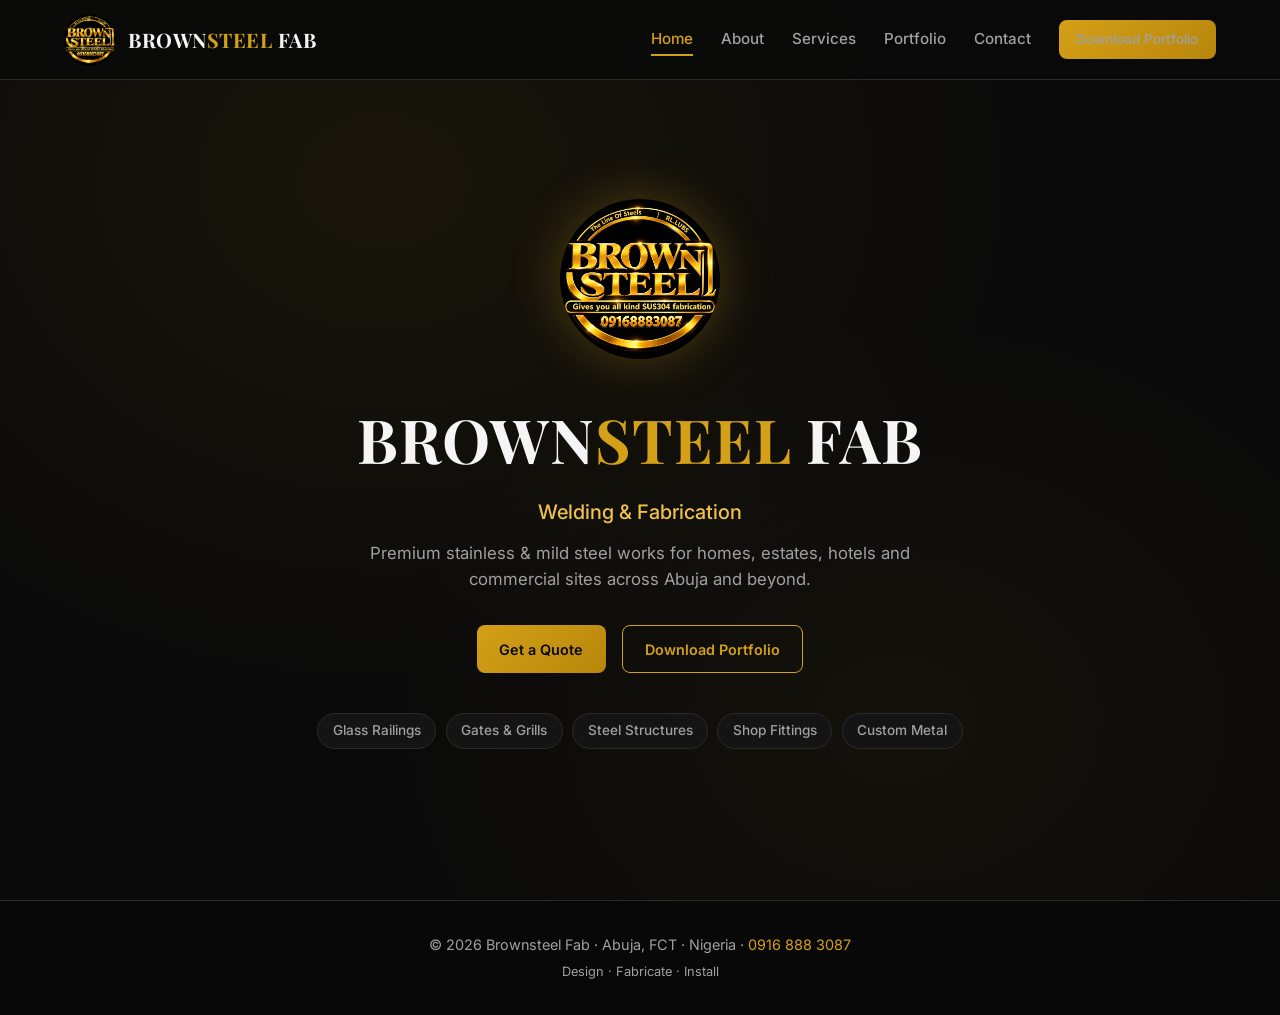
<file: index.html>
<!DOCTYPE html>
<html lang="en">
<head>
  <meta charset="UTF-8">
  <meta name="viewport" content="width=device-width, initial-scale=1.0">
  <title>Brownsteel Fab | Welding & Fabrication — Abuja</title>
  <meta name="description" content="Brownsteel Fab — Premium welding and metal fabrication in Abuja. Glass railings, gates, steel structures, boutique shop fittings & custom metal works.">
  <link rel="preconnect" href="https://fonts.googleapis.com">
  <link rel="preconnect" href="https://fonts.gstatic.com" crossorigin>
  <link href="https://fonts.googleapis.com/css2?family=Inter:wght@300;400;500;600;700&family=Playfair+Display:wght@600;700&display=swap" rel="stylesheet">
  <link rel="stylesheet" href="css/style.css">
</head>
<body>

  <!-- Header -->
  <header id="header">
    <div class="header-inner">
      <a href="index.html" class="logo">
        <img src="images/logo-main.jpg" alt="Brownsteel Fab Logo">
        <div class="logo-text">BROWN<span>STEEL</span> FAB</div>
      </a>

      <nav class="nav-desktop">
        <a href="index.html" class="active">Home</a>
        <a href="about.html">About</a>
        <a href="services.html">Services</a>
        <a href="portfolio.html">Portfolio</a>
        <a href="contact.html">Contact</a>
        <a href="Brownsteel_Fab_Portfolio.pdf" download class="btn btn-gold" style="padding: 0.55rem 1.1rem; font-size: 0.85rem;">
          Download Portfolio
        </a>
      </nav>

      <button class="hamburger" id="hamburger" aria-label="Menu">
        <span></span>
        <span></span>
        <span></span>
      </button>
    </div>
  </header>

  <!-- Mobile Menu -->
  <div class="mobile-overlay" id="overlay"></div>
  <nav class="mobile-menu" id="mobileMenu">
    <a href="index.html" class="active">Home</a>
    <a href="about.html">About</a>
    <a href="services.html">Services</a>
    <a href="portfolio.html">Portfolio</a>
    <a href="contact.html">Contact</a>
    <a href="Brownsteel_Fab_Portfolio.pdf" download class="btn btn-gold" style="margin-top: 1rem; justify-content: center;">
      Download Portfolio
    </a>
    <a href="https://wa.me/2349168883087" target="_blank" class="btn btn-outline" style="justify-content: center; margin-top: 0.5rem;">
      WhatsApp Us
    </a>
  </nav>

  <!-- Hero only - Landing page -->
  <section class="hero">
    <div class="hero-content">
      <img src="images/logo-main.jpg" alt="Brownsteel Fab" class="hero-logo">
      <h1>BROWN<span>STEEL</span> FAB</h1>
      <p class="tagline">Welding & Fabrication</p>
      <p class="subtitle">Premium stainless & mild steel works for homes, estates, hotels and commercial sites across Abuja and beyond.</p>
      
      <div class="hero-btns">
        <a href="https://wa.me/2349168883087?text=Hello%20Brownsteel%20Fab%2C%20I%20would%20like%20a%20quote." target="_blank" class="btn btn-gold">
          Get a Quote
        </a>
        <a href="Brownsteel_Fab_Portfolio.pdf" download class="btn btn-outline">
          Download Portfolio
        </a>
      </div>

      <div class="hero-tags">
        <span class="tag">Glass Railings</span>
        <span class="tag">Gates & Grills</span>
        <span class="tag">Steel Structures</span>
        <span class="tag">Shop Fittings</span>
        <span class="tag">Custom Metal</span>
      </div>
    </div>
  </section>

  <!-- Footer -->
  <footer>
    <p>© 2026 Brownsteel Fab · Abuja, FCT · Nigeria · <a href="https://wa.me/2349168883087">0916 888 3087</a></p>
    <p style="margin-top:0.4rem; font-size:0.8rem;">Design · Fabricate · Install</p>
  </footer>

  <script src="js/main.js"></script>
</body>
</html>
</file>
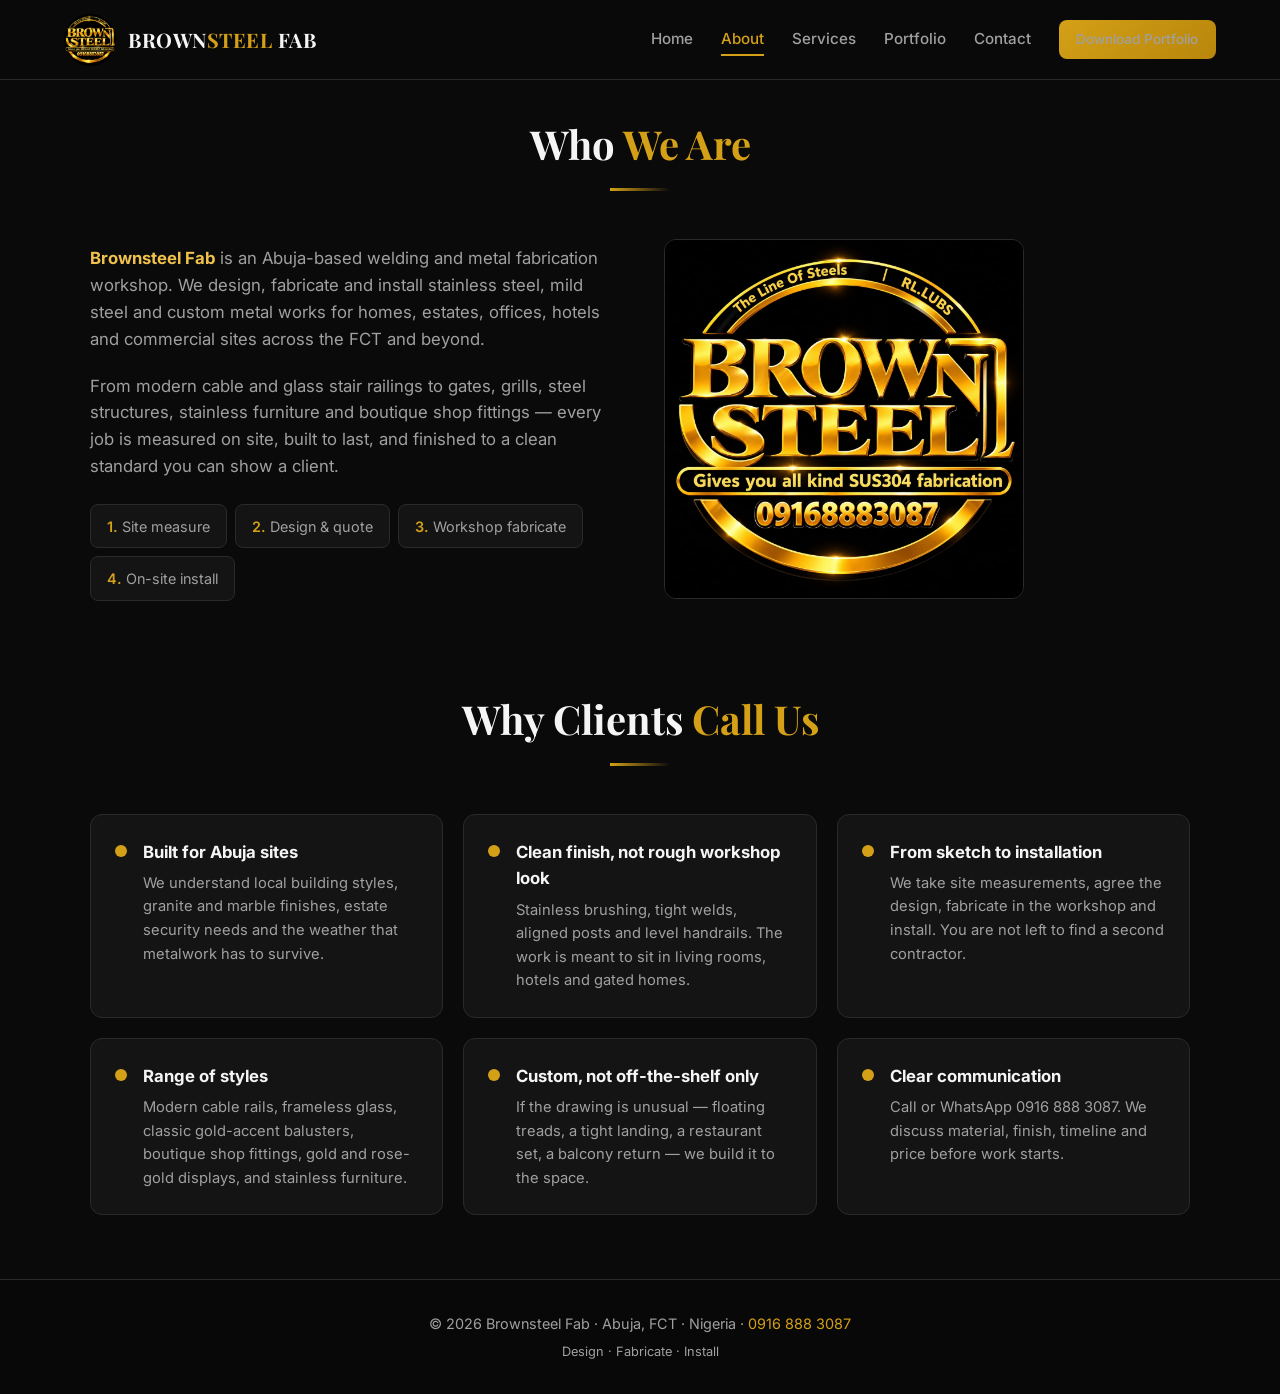
<file: about.html>
<!DOCTYPE html>
<html lang="en">
<head>
  <meta charset="UTF-8">
  <meta name="viewport" content="width=device-width, initial-scale=1.0">
  <title>About Us | Brownsteel Fab</title>
  <meta name="description" content="Learn about Brownsteel Fab — Abuja-based welding and metal fabrication specialists.">
  <link rel="preconnect" href="https://fonts.googleapis.com">
  <link rel="preconnect" href="https://fonts.gstatic.com" crossorigin>
  <link href="https://fonts.googleapis.com/css2?family=Inter:wght@300;400;500;600;700&family=Playfair+Display:wght@600;700&display=swap" rel="stylesheet">
  <link rel="stylesheet" href="css/style.css">
</head>
<body>

  <header id="header">
    <div class="header-inner">
      <a href="index.html" class="logo">
        <img src="images/logo-main.jpg" alt="Brownsteel Fab Logo">
        <div class="logo-text">BROWN<span>STEEL</span> FAB</div>
      </a>
      <nav class="nav-desktop">
        <a href="index.html">Home</a>
        <a href="about.html" class="active">About</a>
        <a href="services.html">Services</a>
        <a href="portfolio.html">Portfolio</a>
        <a href="contact.html">Contact</a>
        <a href="Brownsteel_Fab_Portfolio.pdf" download class="btn btn-gold" style="padding: 0.55rem 1.1rem; font-size: 0.85rem;">Download Portfolio</a>
      </nav>
      <button class="hamburger" id="hamburger" aria-label="Menu">
        <span></span><span></span><span></span>
      </button>
    </div>
  </header>

  <div class="mobile-overlay" id="overlay"></div>
  <nav class="mobile-menu" id="mobileMenu">
    <a href="index.html">Home</a>
    <a href="about.html" class="active">About</a>
    <a href="services.html">Services</a>
    <a href="portfolio.html">Portfolio</a>
    <a href="contact.html">Contact</a>
    <a href="Brownsteel_Fab_Portfolio.pdf" download class="btn btn-gold" style="margin-top: 1rem; justify-content: center;">Download Portfolio</a>
    <a href="https://wa.me/2349168883087" target="_blank" class="btn btn-outline" style="justify-content: center; margin-top: 0.5rem;">WhatsApp Us</a>
  </nav>

  <main class="page-content">
    <div class="container">
      <div class="section-header">
        <h2>Who <span>We Are</span></h2>
        <div class="divider"></div>
      </div>

      <div class="about-grid">
        <div class="about-text">
          <p><strong>Brownsteel Fab</strong> is an Abuja-based welding and metal fabrication workshop. We design, fabricate and install stainless steel, mild steel and custom metal works for homes, estates, offices, hotels and commercial sites across the FCT and beyond.</p>
          <p>From modern cable and glass stair railings to gates, grills, steel structures, stainless furniture and boutique shop fittings — every job is measured on site, built to last, and finished to a clean standard you can show a client.</p>
          <div class="process">
            <div class="process-step"><span>1.</span> Site measure</div>
            <div class="process-step"><span>2.</span> Design & quote</div>
            <div class="process-step"><span>3.</span> Workshop fabricate</div>
            <div class="process-step"><span>4.</span> On-site install</div>
          </div>
        </div>
        <div>
          <img src="images/logo-main.jpg" alt="Brownsteel Fab Logo" style="width:100%; max-width:360px; border-radius:12px; border:1px solid var(--border);">
        </div>
      </div>

      <!-- Why Us included here -->
      <div style="margin-top: 5rem;">
        <div class="section-header">
          <h2>Why Clients <span>Call Us</span></h2>
          <div class="divider"></div>
        </div>
        <div class="why-grid">
          <div class="why-card">
            <div class="why-icon"></div>
            <div>
              <h4>Built for Abuja sites</h4>
              <p>We understand local building styles, granite and marble finishes, estate security needs and the weather that metalwork has to survive.</p>
            </div>
          </div>
          <div class="why-card">
            <div class="why-icon"></div>
            <div>
              <h4>Clean finish, not rough workshop look</h4>
              <p>Stainless brushing, tight welds, aligned posts and level handrails. The work is meant to sit in living rooms, hotels and gated homes.</p>
            </div>
          </div>
          <div class="why-card">
            <div class="why-icon"></div>
            <div>
              <h4>From sketch to installation</h4>
              <p>We take site measurements, agree the design, fabricate in the workshop and install. You are not left to find a second contractor.</p>
            </div>
          </div>
          <div class="why-card">
            <div class="why-icon"></div>
            <div>
              <h4>Range of styles</h4>
              <p>Modern cable rails, frameless glass, classic gold-accent balusters, boutique shop fittings, gold and rose-gold displays, and stainless furniture.</p>
            </div>
          </div>
          <div class="why-card">
            <div class="why-icon"></div>
            <div>
              <h4>Custom, not off-the-shelf only</h4>
              <p>If the drawing is unusual — floating treads, a tight landing, a restaurant set, a balcony return — we build it to the space.</p>
            </div>
          </div>
          <div class="why-card">
            <div class="why-icon"></div>
            <div>
              <h4>Clear communication</h4>
              <p>Call or WhatsApp 0916 888 3087. We discuss material, finish, timeline and price before work starts.</p>
            </div>
          </div>
        </div>
      </div>
    </div>
  </main>

  <footer>
    <p>© 2026 Brownsteel Fab · Abuja, FCT · Nigeria · <a href="https://wa.me/2349168883087">0916 888 3087</a></p>
    <p style="margin-top:0.4rem; font-size:0.8rem;">Design · Fabricate · Install</p>
  </footer>

  <script src="js/main.js"></script>
</body>
</html>
</file>
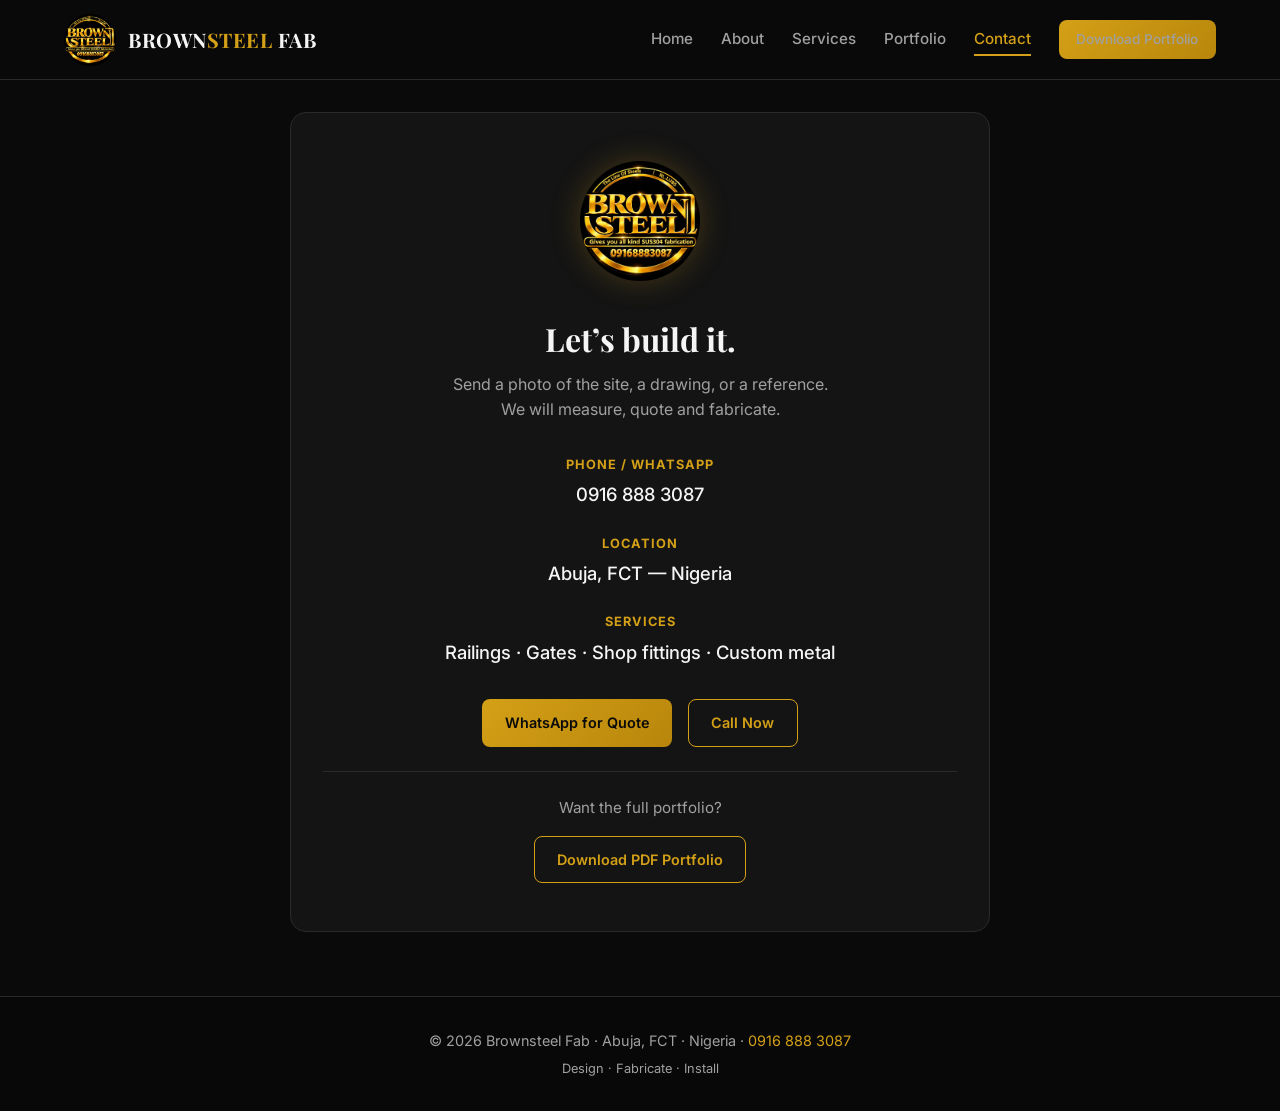
<file: contact.html>
<!DOCTYPE html>
<html lang="en">
<head>
  <meta charset="UTF-8">
  <meta name="viewport" content="width=device-width, initial-scale=1.0">
  <title>Contact | Brownsteel Fab</title>
  <meta name="description" content="Contact Brownsteel Fab for a quote. WhatsApp or call 0916 888 3087 — Abuja, Nigeria.">
  <link rel="preconnect" href="https://fonts.googleapis.com">
  <link rel="preconnect" href="https://fonts.gstatic.com" crossorigin>
  <link href="https://fonts.googleapis.com/css2?family=Inter:wght@300;400;500;600;700&family=Playfair+Display:wght@600;700&display=swap" rel="stylesheet">
  <link rel="stylesheet" href="css/style.css">
</head>
<body>

  <header id="header">
    <div class="header-inner">
      <a href="index.html" class="logo">
        <img src="images/logo-main.jpg" alt="Brownsteel Fab Logo">
        <div class="logo-text">BROWN<span>STEEL</span> FAB</div>
      </a>
      <nav class="nav-desktop">
        <a href="index.html">Home</a>
        <a href="about.html">About</a>
        <a href="services.html">Services</a>
        <a href="portfolio.html">Portfolio</a>
        <a href="contact.html" class="active">Contact</a>
        <a href="Brownsteel_Fab_Portfolio.pdf" download class="btn btn-gold" style="padding: 0.55rem 1.1rem; font-size: 0.85rem;">Download Portfolio</a>
      </nav>
      <button class="hamburger" id="hamburger" aria-label="Menu">
        <span></span><span></span><span></span>
      </button>
    </div>
  </header>

  <div class="mobile-overlay" id="overlay"></div>
  <nav class="mobile-menu" id="mobileMenu">
    <a href="index.html">Home</a>
    <a href="about.html">About</a>
    <a href="services.html">Services</a>
    <a href="portfolio.html">Portfolio</a>
    <a href="contact.html" class="active">Contact</a>
    <a href="Brownsteel_Fab_Portfolio.pdf" download class="btn btn-gold" style="margin-top: 1rem; justify-content: center;">Download Portfolio</a>
    <a href="https://wa.me/2349168883087" target="_blank" class="btn btn-outline" style="justify-content: center; margin-top: 0.5rem;">WhatsApp Us</a>
  </nav>

  <main class="page-content">
    <div class="container">
      <div class="contact-box">
        <img src="images/logo-main.jpg" alt="Brownsteel Fab" class="logo-big">
        <h2>Let’s build it.</h2>
        <p class="lead">Send a photo of the site, a drawing, or a reference.<br>We will measure, quote and fabricate.</p>

        <div class="contact-details">
          <div class="contact-item">
            <h5>Phone / WhatsApp</h5>
            <p><a href="https://wa.me/2349168883087">0916 888 3087</a></p>
          </div>
          <div class="contact-item">
            <h5>Location</h5>
            <p>Abuja, FCT — Nigeria</p>
          </div>
          <div class="contact-item">
            <h5>Services</h5>
            <p>Railings · Gates · Shop fittings · Custom metal</p>
          </div>
        </div>

        <div style="display:flex; flex-wrap:wrap; gap:1rem; justify-content:center;">
          <a href="https://wa.me/2349168883087?text=Hello%20Brownsteel%20Fab%2C%20I%20would%20like%20a%20quote." target="_blank" class="btn btn-gold">
            WhatsApp for Quote
          </a>
          <a href="tel:+2349168883087" class="btn btn-outline">
            Call Now
          </a>
        </div>

        <div class="download-cta">
          <p style="color:var(--text-muted); margin-bottom:1rem; font-size:0.95rem;">Want the full portfolio?</p>
          <a href="Brownsteel_Fab_Portfolio.pdf" download class="btn btn-outline">
            Download PDF Portfolio
          </a>
        </div>
      </div>
    </div>
  </main>

  <footer>
    <p>© 2026 Brownsteel Fab · Abuja, FCT · Nigeria · <a href="https://wa.me/2349168883087">0916 888 3087</a></p>
    <p style="margin-top:0.4rem; font-size:0.8rem;">Design · Fabricate · Install</p>
  </footer>

  <script src="js/main.js"></script>
</body>
</html>
</file>
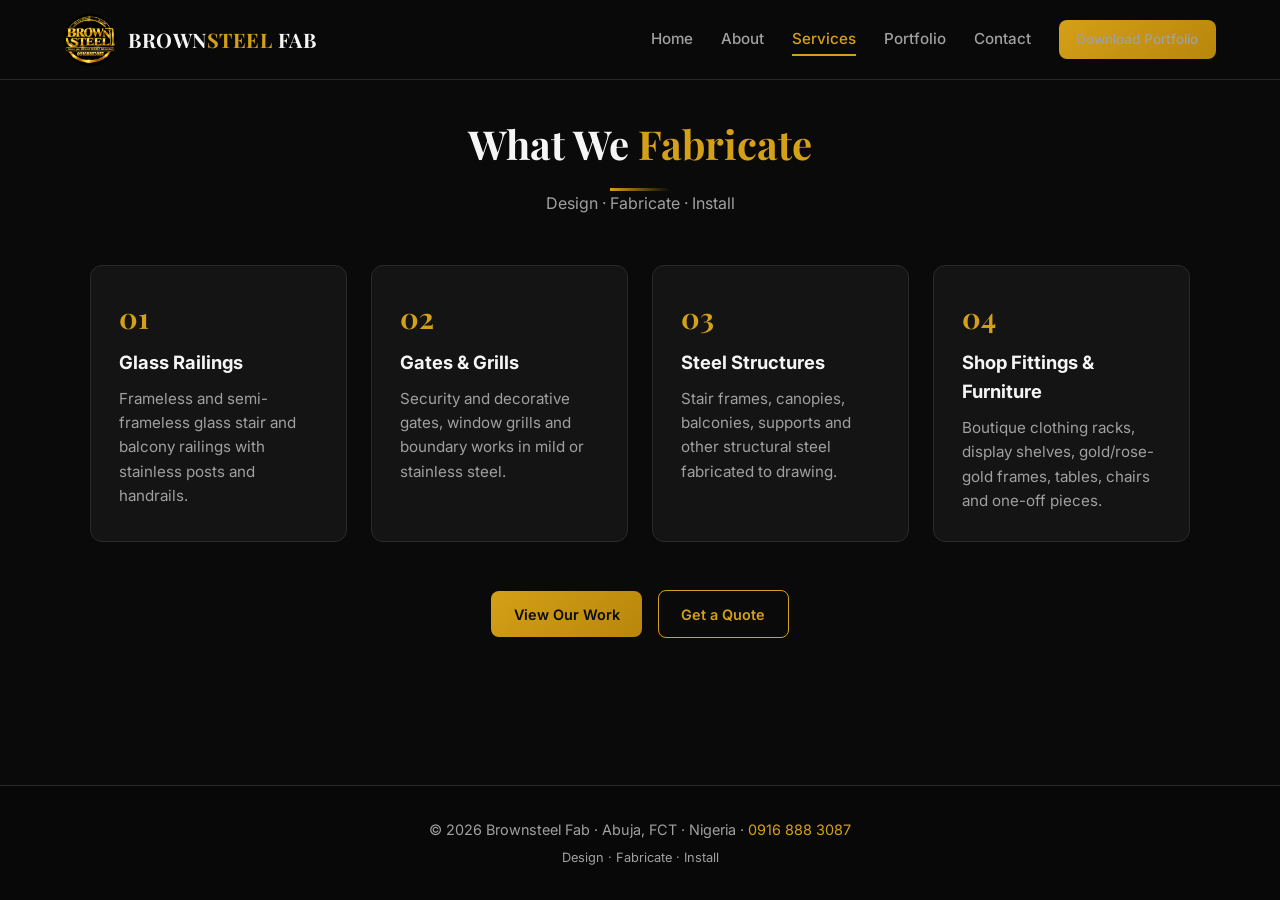
<file: services.html>
<!DOCTYPE html>
<html lang="en">
<head>
  <meta charset="UTF-8">
  <meta name="viewport" content="width=device-width, initial-scale=1.0">
  <title>Services | Brownsteel Fab</title>
  <meta name="description" content="Our services — Glass railings, gates & grills, steel structures, shop fittings and custom metal works.">
  <link rel="preconnect" href="https://fonts.googleapis.com">
  <link rel="preconnect" href="https://fonts.gstatic.com" crossorigin>
  <link href="https://fonts.googleapis.com/css2?family=Inter:wght@300;400;500;600;700&family=Playfair+Display:wght@600;700&display=swap" rel="stylesheet">
  <link rel="stylesheet" href="css/style.css">
</head>
<body>

  <header id="header">
    <div class="header-inner">
      <a href="index.html" class="logo">
        <img src="images/logo-main.jpg" alt="Brownsteel Fab Logo">
        <div class="logo-text">BROWN<span>STEEL</span> FAB</div>
      </a>
      <nav class="nav-desktop">
        <a href="index.html">Home</a>
        <a href="about.html">About</a>
        <a href="services.html" class="active">Services</a>
        <a href="portfolio.html">Portfolio</a>
        <a href="contact.html">Contact</a>
        <a href="Brownsteel_Fab_Portfolio.pdf" download class="btn btn-gold" style="padding: 0.55rem 1.1rem; font-size: 0.85rem;">Download Portfolio</a>
      </nav>
      <button class="hamburger" id="hamburger" aria-label="Menu">
        <span></span><span></span><span></span>
      </button>
    </div>
  </header>

  <div class="mobile-overlay" id="overlay"></div>
  <nav class="mobile-menu" id="mobileMenu">
    <a href="index.html">Home</a>
    <a href="about.html">About</a>
    <a href="services.html" class="active">Services</a>
    <a href="portfolio.html">Portfolio</a>
    <a href="contact.html">Contact</a>
    <a href="Brownsteel_Fab_Portfolio.pdf" download class="btn btn-gold" style="margin-top: 1rem; justify-content: center;">Download Portfolio</a>
    <a href="https://wa.me/2349168883087" target="_blank" class="btn btn-outline" style="justify-content: center; margin-top: 0.5rem;">WhatsApp Us</a>
  </nav>

  <main class="page-content">
    <div class="container">
      <div class="section-header">
        <h2>What We <span>Fabricate</span></h2>
        <div class="divider"></div>
        <p>Design · Fabricate · Install</p>
      </div>

      <div class="services-grid">
        <div class="service-card">
          <div class="service-num">01</div>
          <h3>Glass Railings</h3>
          <p>Frameless and semi-frameless glass stair and balcony railings with stainless posts and handrails.</p>
        </div>
        <div class="service-card">
          <div class="service-num">02</div>
          <h3>Gates & Grills</h3>
          <p>Security and decorative gates, window grills and boundary works in mild or stainless steel.</p>
        </div>
        <div class="service-card">
          <div class="service-num">03</div>
          <h3>Steel Structures</h3>
          <p>Stair frames, canopies, balconies, supports and other structural steel fabricated to drawing.</p>
        </div>
        <div class="service-card">
          <div class="service-num">04</div>
          <h3>Shop Fittings & Furniture</h3>
          <p>Boutique clothing racks, display shelves, gold/rose-gold frames, tables, chairs and one-off pieces.</p>
        </div>
      </div>

      <div style="text-align:center; margin-top: 3rem;">
        <a href="portfolio.html" class="btn btn-gold">View Our Work</a>
        <a href="contact.html" class="btn btn-outline" style="margin-left: 0.75rem;">Get a Quote</a>
      </div>
    </div>
  </main>

  <footer>
    <p>© 2026 Brownsteel Fab · Abuja, FCT · Nigeria · <a href="https://wa.me/2349168883087">0916 888 3087</a></p>
    <p style="margin-top:0.4rem; font-size:0.8rem;">Design · Fabricate · Install</p>
  </footer>

  <script src="js/main.js"></script>
</body>
</html>
</file>
<file: css/style.css>
:root {
  --bg: #0a0a0a;
  --bg-card: #141414;
  --bg-elevated: #1a1a1a;
  --gold: #d4a017;
  --gold-light: #f0c14b;
  --gold-dark: #b8860b;
  --text: #f5f5f5;
  --text-muted: #a0a0a0;
  --border: #2a2a2a;
  --radius: 12px;
  --shadow: 0 8px 32px rgba(0,0,0,0.4);
}

* {
  margin: 0;
  padding: 0;
  box-sizing: border-box;
}

html {
  scroll-behavior: smooth;
}

body {
  font-family: 'Inter', system-ui, sans-serif;
  background: var(--bg);
  color: var(--text);
  line-height: 1.6;
  overflow-x: hidden;
  min-height: 100vh;
  display: flex;
  flex-direction: column;
}

/* Header */
header {
  position: fixed;
  top: 0;
  left: 0;
  right: 0;
  z-index: 1000;
  background: rgba(10, 10, 10, 0.92);
  backdrop-filter: blur(12px);
  border-bottom: 1px solid var(--border);
  transition: all 0.3s ease;
}

header.scrolled {
  box-shadow: 0 4px 20px rgba(0,0,0,0.5);
}

.header-inner {
  max-width: 1200px;
  margin: 0 auto;
  padding: 0.85rem 1.5rem;
  display: flex;
  align-items: center;
  justify-content: space-between;
}

.logo {
  display: flex;
  align-items: center;
  gap: 0.75rem;
  text-decoration: none;
  color: var(--text);
}

.logo img {
  width: 52px;
  height: 52px;
  border-radius: 50%;
  object-fit: cover;
  border: none;
  background: #111;
}

.logo-text {
  font-family: 'Playfair Display', serif;
  font-weight: 700;
  font-size: 1.25rem;
  letter-spacing: 0.5px;
}

.logo-text span {
  color: var(--gold);
}

/* Desktop Nav */
.nav-desktop {
  display: flex;
  align-items: center;
  gap: 1.75rem;
}

.nav-desktop a {
  color: var(--text-muted);
  text-decoration: none;
  font-size: 0.95rem;
  font-weight: 500;
  transition: color 0.2s;
  position: relative;
}

.nav-desktop a:hover,
.nav-desktop a.active {
  color: var(--gold);
}

.nav-desktop a::after {
  content: '';
  position: absolute;
  bottom: -4px;
  left: 0;
  width: 0;
  height: 2px;
  background: var(--gold);
  transition: width 0.3s;
}

.nav-desktop a:hover::after,
.nav-desktop a.active::after {
  width: 100%;
}

.btn {
  display: inline-flex;
  align-items: center;
  gap: 0.5rem;
  padding: 0.7rem 1.4rem;
  border-radius: 8px;
  font-weight: 600;
  font-size: 0.9rem;
  text-decoration: none;
  transition: all 0.25s ease;
  cursor: pointer;
  border: none;
}

.btn-gold {
  background: linear-gradient(135deg, var(--gold), var(--gold-dark));
  color: #0a0a0a;
}

.btn-gold:hover {
  transform: translateY(-2px);
  box-shadow: 0 6px 20px rgba(212, 160, 23, 0.35);
}

.btn-outline {
  background: transparent;
  border: 1.5px solid var(--gold);
  color: var(--gold);
}

.btn-outline:hover {
  background: var(--gold);
  color: #0a0a0a;
}

/* Hamburger */
.hamburger {
  display: none;
  flex-direction: column;
  gap: 5px;
  background: none;
  border: none;
  cursor: pointer;
  padding: 8px;
  z-index: 1001;
}

.hamburger span {
  display: block;
  width: 26px;
  height: 2.5px;
  background: var(--gold);
  border-radius: 2px;
  transition: all 0.3s ease;
}

.hamburger.active span:nth-child(1) {
  transform: translateY(7.5px) rotate(45deg);
}
.hamburger.active span:nth-child(2) {
  opacity: 0;
}
.hamburger.active span:nth-child(3) {
  transform: translateY(-7.5px) rotate(-45deg);
}

/* Mobile Menu */
.mobile-menu {
  position: fixed;
  top: 0;
  right: -100%;
  width: min(320px, 85vw);
  height: 100vh;
  background: var(--bg-elevated);
  border-left: 1px solid var(--border);
  padding: 5rem 1.5rem 2rem;
  transition: right 0.35s cubic-bezier(0.4, 0, 0.2, 1);
  z-index: 999;
  display: flex;
  flex-direction: column;
  gap: 0.5rem;
}

.mobile-menu.open {
  right: 0;
}

.mobile-menu a {
  color: var(--text);
  text-decoration: none;
  font-size: 1.15rem;
  font-weight: 500;
  padding: 0.9rem 1rem;
  border-radius: 8px;
  transition: all 0.2s;
}

.mobile-menu a:hover,
.mobile-menu a.active {
  background: rgba(212, 160, 23, 0.1);
  color: var(--gold);
}

.mobile-overlay {
  position: fixed;
  inset: 0;
  background: rgba(0,0,0,0.6);
  opacity: 0;
  visibility: hidden;
  transition: all 0.3s;
  z-index: 998;
}

.mobile-overlay.show {
  opacity: 1;
  visibility: visible;
}

/* Hero - Landing only */
.hero {
  min-height: 100vh;
  display: flex;
  align-items: center;
  justify-content: center;
  text-align: center;
  padding: 7rem 1.5rem 4rem;
  background: 
    radial-gradient(ellipse at 30% 20%, rgba(212, 160, 23, 0.08) 0%, transparent 50%),
    radial-gradient(ellipse at 70% 80%, rgba(212, 160, 23, 0.05) 0%, transparent 40%),
    var(--bg);
  position: relative;
  flex: 1;
}

.hero-content {
  max-width: 800px;
}

.hero-logo {
  width: 160px;
  height: 160px;
  border-radius: 50%;
  border: none;
  margin: 0 auto 1.5rem;
  object-fit: cover;
  box-shadow: 0 0 50px rgba(212, 160, 23, 0.3);
  background: #111;
}

.hero h1 {
  font-family: 'Playfair Display', serif;
  font-size: clamp(2.4rem, 6vw, 3.8rem);
  font-weight: 700;
  letter-spacing: 1px;
  margin-bottom: 0.5rem;
}

.hero h1 span {
  color: var(--gold);
}

.hero .tagline {
  font-size: 1.25rem;
  color: var(--gold-light);
  font-weight: 500;
  margin-bottom: 0.75rem;
}

.hero .subtitle {
  color: var(--text-muted);
  font-size: 1.05rem;
  max-width: 560px;
  margin: 0 auto 2rem;
}

.hero-btns {
  display: flex;
  flex-wrap: wrap;
  gap: 1rem;
  justify-content: center;
  margin-bottom: 2.5rem;
}

.hero-tags {
  display: flex;
  flex-wrap: wrap;
  gap: 0.6rem;
  justify-content: center;
}

.tag {
  background: var(--bg-card);
  border: 1px solid var(--border);
  color: var(--text-muted);
  padding: 0.4rem 0.9rem;
  border-radius: 50px;
  font-size: 0.85rem;
  font-weight: 500;
}

/* Page content (for inner pages) */
.page-content {
  padding: 7rem 1.5rem 4rem;
  flex: 1;
}

.container {
  max-width: 1100px;
  margin: 0 auto;
}

.section-header {
  text-align: center;
  margin-bottom: 3rem;
}

.section-header h2 {
  font-family: 'Playfair Display', serif;
  font-size: clamp(1.8rem, 4vw, 2.5rem);
  margin-bottom: 0.75rem;
}

.section-header h2 span {
  color: var(--gold);
}

.section-header p {
  color: var(--text-muted);
  max-width: 560px;
  margin: 0 auto;
}

.divider {
  width: 60px;
  height: 3px;
  background: linear-gradient(90deg, var(--gold), transparent);
  margin: 0.75rem auto 0;
}

/* About */
.about-grid {
  display: grid;
  grid-template-columns: 1fr 1fr;
  gap: 3rem;
  align-items: center;
}

.about-text p {
  color: var(--text-muted);
  margin-bottom: 1.25rem;
  font-size: 1.05rem;
}

.about-text strong {
  color: var(--gold-light);
}

.process {
  display: flex;
  flex-wrap: wrap;
  gap: 0.5rem;
  margin-top: 1.5rem;
}

.process-step {
  background: var(--bg-card);
  border: 1px solid var(--border);
  padding: 0.6rem 1rem;
  border-radius: 8px;
  font-size: 0.9rem;
  color: var(--text-muted);
}

.process-step span {
  color: var(--gold);
  font-weight: 600;
}

/* Services */
.services-grid {
  display: grid;
  grid-template-columns: repeat(auto-fit, minmax(240px, 1fr));
  gap: 1.5rem;
}

.service-card {
  background: var(--bg-card);
  border: 1px solid var(--border);
  border-radius: var(--radius);
  padding: 1.75rem;
  transition: all 0.3s ease;
}

.service-card:hover {
  border-color: var(--gold);
  transform: translateY(-4px);
  box-shadow: var(--shadow);
}

.service-num {
  font-family: 'Playfair Display', serif;
  font-size: 1.8rem;
  color: var(--gold);
  font-weight: 700;
  margin-bottom: 0.5rem;
}

.service-card h3 {
  font-size: 1.15rem;
  margin-bottom: 0.6rem;
}

.service-card p {
  color: var(--text-muted);
  font-size: 0.95rem;
}

/* Portfolio */
.portfolio-filters {
  display: flex;
  flex-wrap: wrap;
  gap: 0.6rem;
  justify-content: center;
  margin-bottom: 2.5rem;
}

.filter-btn {
  background: var(--bg-card);
  border: 1px solid var(--border);
  color: var(--text-muted);
  padding: 0.5rem 1.1rem;
  border-radius: 50px;
  font-size: 0.9rem;
  font-weight: 500;
  cursor: pointer;
  transition: all 0.25s;
}

.filter-btn:hover,
.filter-btn.active {
  background: var(--gold);
  color: #0a0a0a;
  border-color: var(--gold);
}

.gallery {
  display: grid;
  grid-template-columns: repeat(auto-fill, minmax(280px, 1fr));
  gap: 1.25rem;
}

.gallery-item {
  position: relative;
  border-radius: var(--radius);
  overflow: hidden;
  aspect-ratio: 4/3;
  background: var(--bg-card);
  cursor: pointer;
}

.gallery-item img {
  width: 100%;
  height: 100%;
  object-fit: cover;
  transition: transform 0.5s ease;
}

.gallery-item:hover img {
  transform: scale(1.06);
}

.gallery-item .caption {
  position: absolute;
  bottom: 0;
  left: 0;
  right: 0;
  background: linear-gradient(transparent, rgba(0,0,0,0.85));
  padding: 2.5rem 1rem 1rem;
  font-size: 0.9rem;
  font-weight: 500;
  transform: translateY(100%);
  transition: transform 0.3s ease;
}

.gallery-item:hover .caption {
  transform: translateY(0);
}

.gallery-item.hidden {
  display: none;
}

/* Why Us */
.why-grid {
  display: grid;
  grid-template-columns: repeat(auto-fit, minmax(300px, 1fr));
  gap: 1.25rem;
}

.why-card {
  background: var(--bg-card);
  border: 1px solid var(--border);
  border-radius: var(--radius);
  padding: 1.5rem;
  display: flex;
  gap: 1rem;
  transition: border-color 0.3s;
}

.why-card:hover {
  border-color: var(--gold);
}

.why-icon {
  width: 12px;
  height: 12px;
  background: var(--gold);
  border-radius: 50%;
  margin-top: 6px;
  flex-shrink: 0;
}

.why-card h4 {
  font-size: 1.05rem;
  margin-bottom: 0.4rem;
}

.why-card p {
  color: var(--text-muted);
  font-size: 0.92rem;
}

/* Contact */
.contact-box {
  background: var(--bg-card);
  border: 1px solid var(--border);
  border-radius: 16px;
  padding: 3rem 2rem;
  text-align: center;
  max-width: 700px;
  margin: 0 auto;
}

.contact-box .logo-big {
  width: 120px;
  height: 120px;
  border-radius: 50%;
  border: none;
  margin: 0 auto 1.5rem;
  object-fit: cover;
  background: #111;
  box-shadow: 0 0 30px rgba(212, 160, 23, 0.25);
}

.contact-box h2 {
  font-family: 'Playfair Display', serif;
  font-size: 2rem;
  margin-bottom: 0.5rem;
}

.contact-box .lead {
  color: var(--text-muted);
  margin-bottom: 2rem;
}

.contact-details {
  display: grid;
  gap: 1.5rem;
  margin-bottom: 2rem;
}

.contact-item h5 {
  color: var(--gold);
  font-size: 0.8rem;
  letter-spacing: 1px;
  text-transform: uppercase;
  margin-bottom: 0.3rem;
}

.contact-item p {
  font-size: 1.15rem;
  font-weight: 500;
}

.contact-item a {
  color: var(--text);
  text-decoration: none;
}

.contact-item a:hover {
  color: var(--gold);
}

.download-cta {
  margin-top: 1.5rem;
  padding-top: 1.5rem;
  border-top: 1px solid var(--border);
}

/* Footer */
footer {
  background: #080808;
  border-top: 1px solid var(--border);
  padding: 2rem 1.5rem;
  text-align: center;
  margin-top: auto;
}

footer p {
  color: var(--text-muted);
  font-size: 0.9rem;
}

footer a {
  color: var(--gold);
  text-decoration: none;
}

/* Lightbox */
.lightbox {
  position: fixed;
  inset: 0;
  background: rgba(0,0,0,0.92);
  z-index: 2000;
  display: flex;
  align-items: center;
  justify-content: center;
  opacity: 0;
  visibility: hidden;
  transition: all 0.3s;
  padding: 1rem;
}

.lightbox.open {
  opacity: 1;
  visibility: visible;
}

.lightbox img {
  max-width: 90vw;
  max-height: 85vh;
  border-radius: 8px;
  object-fit: contain;
}

.lightbox-close {
  position: absolute;
  top: 1.5rem;
  right: 1.5rem;
  background: none;
  border: none;
  color: var(--gold);
  font-size: 2rem;
  cursor: pointer;
  line-height: 1;
}

/* Responsive */
@media (max-width: 768px) {
  .nav-desktop {
    display: none;
  }
  .hamburger {
    display: flex;
  }
  .about-grid {
    grid-template-columns: 1fr;
    gap: 2rem;
  }
  .hero {
    padding-top: 6rem;
  }
  .page-content {
    padding: 6rem 1.25rem 3rem;
  }
}
</file>
